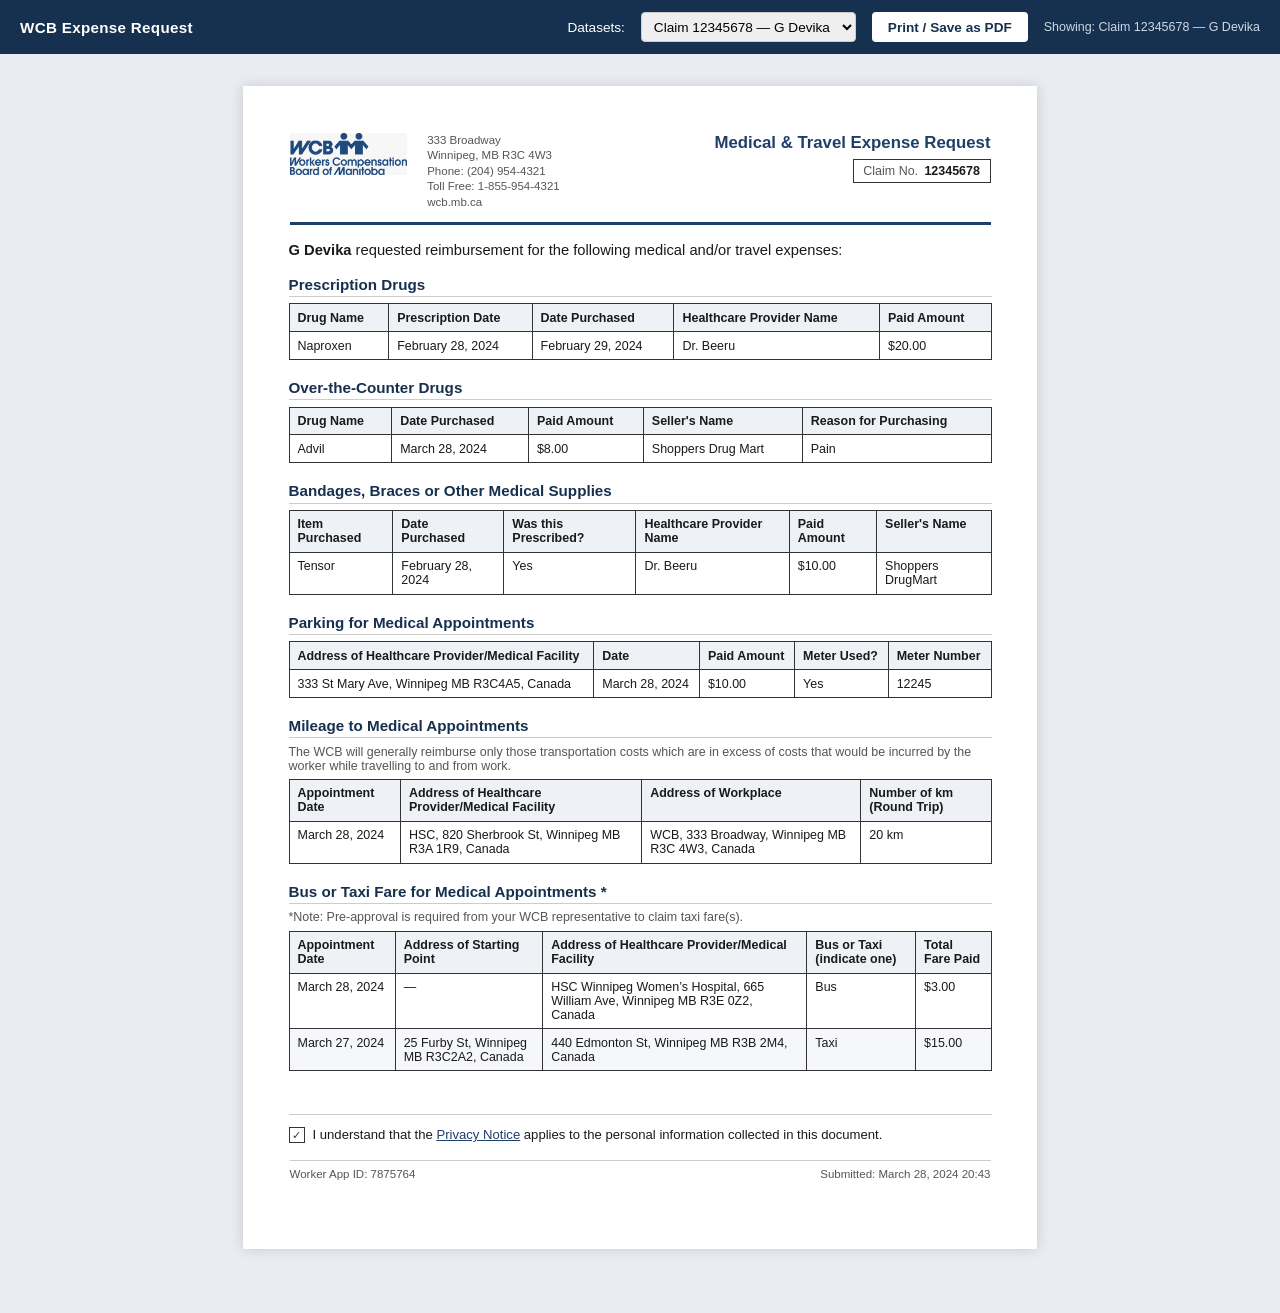
<file: Medical and travel expense/index.html>
<!DOCTYPE html>
<html lang="en">
<head>
  <meta charset="UTF-8" />
  <meta name="viewport" content="width=device-width, initial-scale=1.0" />
  <title>WCB Medical &amp; Travel Expense Request</title>
  <link rel="stylesheet" href="css/style.css" />
</head>
<body>

  <!-- Toolbar for selecting data and printing -->
  <div class="toolbar">
    <span class="toolbar__title">WCB Expense Request</span>

    <label for="dataset-select">Datasets:</label>
    <select id="dataset-select"></select>

    <button id="print-btn" type="button">Print / Save as PDF</button>

    <span id="status"></span>
  </div>

  <!-- Main content area where the form is rendered -->
  <div class="document-wrapper">
    <div id="app"></div>
  </div>

  <script src="js/data.js"></script>
  <script src="js/pug-renderer.js"></script>
  <script src="js/app.js"></script>
</body>
</html>
</file>
<file: Medical and travel expense/css/style.css>
/* WCB Medical & Travel Expense Request */
* { box-sizing: border-box; }

body {
  margin: 0;
  font-family: 'Segoe UI', Tahoma, Geneva, Verdana, sans-serif;
  color: #1a1a1a;
  background: #e9edf2;
}

/* Toolbar styles */
.toolbar {
  position: sticky;
  top: 0;
  z-index: 10;
  display: flex;
  align-items: center;
  gap: 1rem;
  flex-wrap: wrap;
  padding: 0.75rem 1.25rem;
  background: #16304f;
  color: #fff;
  font-family:'Gill Sans', 'Gill Sans MT', Calibri, 'Trebuchet MS', sans-serif;
}

.toolbar__title {
  font-weight: 700;
  margin-right: auto;
  font-size: 0.95rem;
  letter-spacing: 0.02em;
}

.toolbar label {
  font-size: 0.85rem;
}

.toolbar select {
  font-family: 'Franklin Gothic Medium', 'Arial Narrow', Arial, sans-serif;
  font-size: 0.85rem;
  padding: 0.35rem 0.5rem;
  border-radius: 4px;
  border: 1px solid #ccc;
}

.toolbar button {
  background: #fff;
  color: #16304f;
  border: none;
  padding: 0.45rem 1rem;
  border-radius: 4px;
  font-size: 0.85rem;
  font-weight: 700;
  cursor: pointer;
}

.toolbar button:hover { background: #dce6f0; }

#status {
  font-size: 0.78rem;
  color: #cdd8e6;
  font-family: 'Franklin Gothic Medium', 'Arial Narrow', Arial, sans-serif;
}
.status--error { color: #ffb3b3 !important; }

.document-wrapper {
  display: flex;
  justify-content: center;
  padding: 2rem 1rem 4rem;
}

.document {
  width: 210mm;               /* A4 width */
  min-height: 297mm;          /* A4 height, visual guide on screen */
  background: #ffffff;
  box-shadow: 0 0 12px rgba(0, 0, 0, 0.15);
  padding: 12mm 12mm 18mm;
}

.doc-table {
  width: 100%;
  border-collapse: collapse;
}
.doc-table > tbody > tr > td { padding: 0; }

.letterhead {
  display: grid;
  grid-template-columns: auto 1fr auto;
  gap: 1.25rem;
  align-items: start;
  padding-bottom: 0.75rem;
  border-bottom: 3px solid #1f3f6b;
  margin-bottom: 1rem;
  font-family: 'Franklin Gothic Medium', 'Arial Narrow', Arial, sans-serif;
}

.letterhead__logo {
  height: 42px;
  width: auto;
  display: block;
}

.letterhead__address {
  font-size: 0.72rem;
  color: #555;
  line-height: 1.35;
}
.letterhead__address p { margin: 0; }

.letterhead__title { text-align: right; }
.letterhead__title h1 {
  font-size: 1.05rem;
  color: #1f3f6b;
  margin: 0 0 0.4rem;
}

.claim-box {
  display: inline-flex;
  gap: 0.4rem;
  align-items: center;
  border: 1.5px solid #333;
  padding: 0.25rem 0.6rem;
  font-size: 0.78rem;
}
.claim-box span { color: #555; }
.claim-box strong { color: #1a1a1a; }

.intro-line {
  font-size: 0.92rem;
  margin: 0 0 1.1rem;
}

.form-section {
  margin-bottom: 1.2rem;
  break-inside: avoid-page;
}

.form-section__title {
  font-family: 'Franklin Gothic Medium', 'Arial Narrow', Arial, sans-serif;
  font-size: 0.95rem;
  color: #16304f;
  margin: 0 0 0.4rem;
  border-bottom: 1px solid #ccc;
  padding-bottom: 0.2rem;
}

.form-section__note {
  font-size: 0.78rem;
  color: #555;
  margin: 0 0 0.4rem;
}

.form-section__empty {
  font-size: 0.8rem;
  color: #555;
  font-style: italic;
  margin: 0;
  padding: 0.4rem 0.1rem;
}

.data-table {
  width: 100%;
  border-collapse: collapse;
  font-size: 0.78rem;
}

.data-table th,
.data-table td {
  border: 1px solid #333;
  padding: 0.4rem 0.5rem;
  text-align: left;
  vertical-align: top;
}

.data-table thead th {
  font-family: 'Franklin Gothic Medium', 'Arial Narrow', Arial, sans-serif;
  font-weight: 700;
  background: #eef2f7;
}

.data-table tbody tr:nth-child(even) { background: #f5f7fa; }

.privacy-notice {
  display: flex;
  align-items: flex-start;
  gap: 0.5rem;
  border-top: 1px solid #ccc;
  padding-top: 0.75rem;
  margin-top: 1.5rem;
  font-size: 0.82rem;
}

.privacy-notice__check {
  display: inline-flex;
  align-items: center;
  justify-content: center;
  width: 16px;
  height: 16px;
  border: 1.5px solid #333;
  color: #1f3f6b;
  font-size: 0.7rem;
  flex: none;
}

.privacy-link {
  color: #1f3f6b;
  text-decoration: underline;
}

.page-footer {
  display: flex;
  justify-content: space-between;
  font-family: 'Franklin Gothic Medium', 'Arial Narrow', Arial, sans-serif;
  font-size: 0.72rem;
  color: #555;
  border-top: 1px solid #ccc;
  padding-top: 0.4rem;
  margin-top: 1rem;
}

@media print {
  @page {
    size: A4;
    margin: 14mm 12mm 16mm;
  }

  .toolbar,
  .document-wrapper { all: unset; }

  body {
    background: #fff;
  }

  .toolbar { display: none !important; }

  .document-wrapper {
    display: block;
    padding: 0;
  }

  .document {
    width: auto;
    min-height: 0;
    box-shadow: none;
    padding: 0;
  }

  /* Reprint the thead/tfoot on every page the table spans */
  .doc-table thead { display: table-header-group; }
  .doc-table tfoot { display: table-footer-group; }

  .letterhead { margin-bottom: 0.6rem; }

  .form-section { break-inside: avoid-page; }
  .data-table thead { display: table-header-group; }
  .data-table tr { break-inside: avoid; }

  a { color: inherit; text-decoration: none; }
}
</file>
